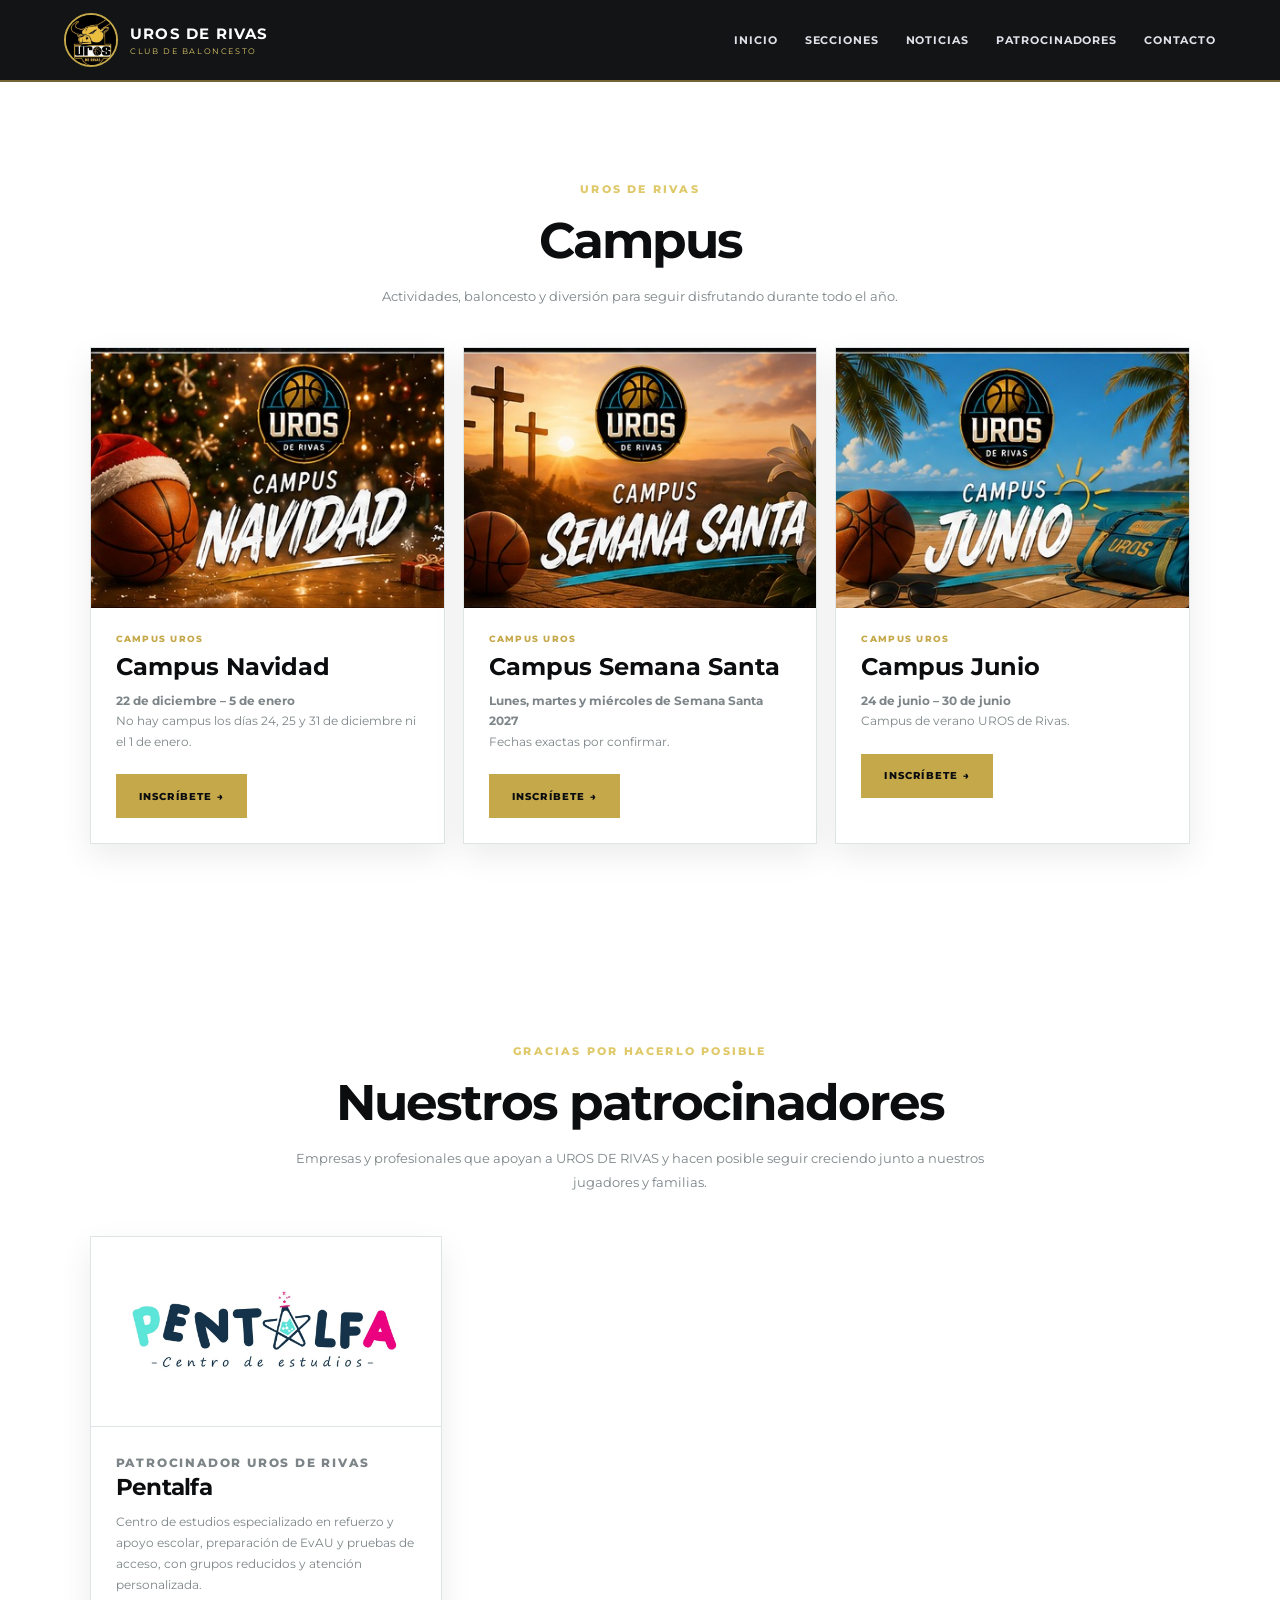
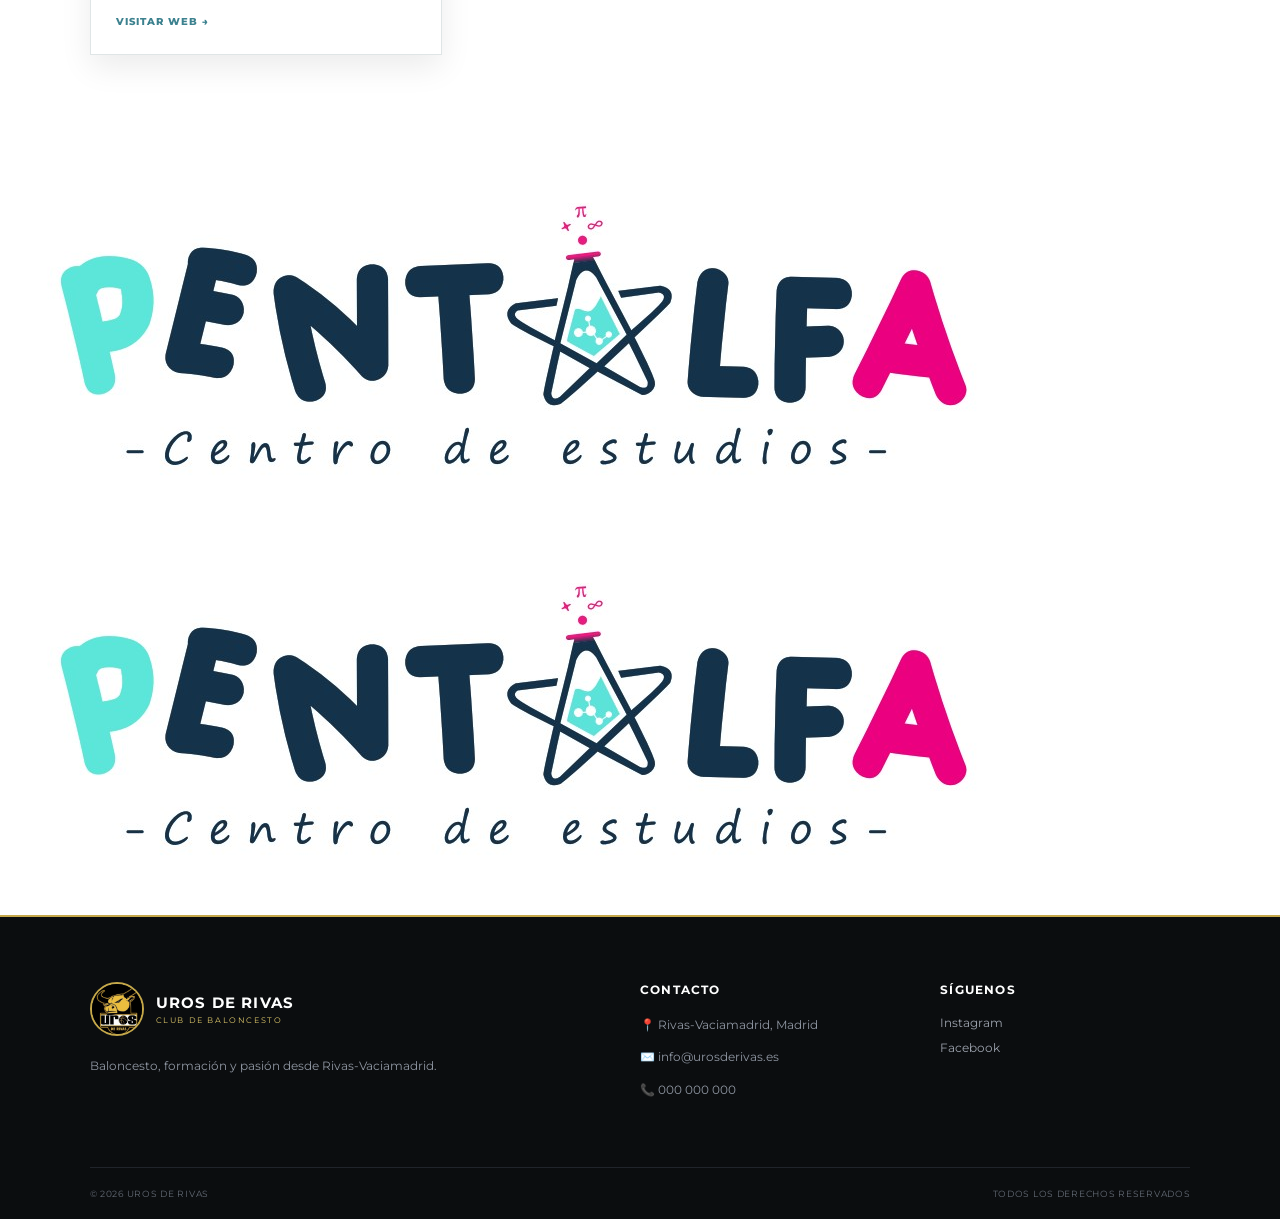
<file: campus.html>
<!DOCTYPE html>
<html lang="es">
<head>
  <meta charset="UTF-8">
  <meta name="viewport" content="width=device-width, initial-scale=1.0">
  <title>Campus | UROS DE RIVAS</title>
  <meta name="description" content="Campus UROS DE RIVAS - Navidad, Semana Santa y Junio">
  <link rel="stylesheet" href="campus.css">
</head>
<body>

<header class="site-header">
  <a class="brand" href="#inicio" aria-label="UROS DE RIVAS - Inicio">
    <img src="img/logo-uros.jpeg" alt="Escudo UROS DE RIVAS">
    <span>
      <strong>UROS DE RIVAS</strong>
      <small>CLUB DE BALONCESTO</small>
    </span>
  </a>

  <button class="menu-toggle" aria-label="Abrir menú" aria-expanded="false">☰</button>

  <nav class="main-nav">
    <a href="#inicio">Inicio</a>
    <a href="#secciones">Secciones</a>
    <a href="#noticias">Noticias</a>
    <a href="#patrocinadores">Patrocinadores</a>
    <a href="#contacto">Contacto</a>
  </nav>
</header>

<main>
<section class="campus-section section" id="campus">
    <div class="section-heading center">
      <p class="eyebrow">UROS DE RIVAS</p>
      <h2>Campus</h2>
      <p class="section-intro">Actividades, baloncesto y diversión para seguir disfrutando durante todo el año.</p>
    </div>

    <div class="campus-grid">
      <article class="campus-card">
        <div class="campus-image"><img src="img/campus-navidad.jpg" alt="Campus Navidad UROS de Rivas"></div>
        <div class="campus-body">
          <p class="campus-tag">CAMPUS UROS</p>
          <h3>Campus Navidad</h3>
          <p><strong>22 de diciembre – 5 de enero</strong><br>No hay campus los días 24, 25 y 31 de diciembre ni el 1 de enero.</p>
          <a class="btn btn-primary campus-btn" href="#" target="_blank" rel="noopener">INSCRÍBETE →</a>
        </div>
      </article>

      <article class="campus-card">
        <div class="campus-image"><img src="img/campus-semana-santa.jpg" alt="Campus Semana Santa UROS de Rivas"></div>
        <div class="campus-body">
          <p class="campus-tag">CAMPUS UROS</p>
          <h3>Campus Semana Santa</h3>
          <p><strong>Lunes, martes y miércoles de Semana Santa 2027</strong><br>Fechas exactas por confirmar.</p>
          <a class="btn btn-primary campus-btn" href="#" target="_blank" rel="noopener">INSCRÍBETE →</a>
        </div>
      </article>

      <article class="campus-card">
        <div class="campus-image"><img src="img/campus-junio.jpg" alt="Campus Junio UROS de Rivas"></div>
        <div class="campus-body">
          <p class="campus-tag">CAMPUS UROS</p>
          <h3>Campus Junio</h3>
          <p><strong>24 de junio – 30 de junio</strong><br>Campus de verano UROS de Rivas.</p>
          <a class="btn btn-primary campus-btn" href="#" target="_blank" rel="noopener">INSCRÍBETE →</a>
        </div>
      </article>
    </div>
  </section>

  <section class="sponsors-section section" id="patrocinadores">
    <div class="section-heading center">
      <p class="eyebrow">GRACIAS POR HACERLO POSIBLE</p>
      <h2>Nuestros patrocinadores</h2>
      <p class="sponsors-intro">Empresas y profesionales que apoyan a UROS DE RIVAS y hacen posible seguir creciendo junto a nuestros jugadores y familias.</p>
    </div>

    <div class="sponsors-grid">
      <a class="sponsor-card" href="https://academiapentalfa.com/" target="_blank" rel="noopener noreferrer" aria-label="Visitar la web de Pentalfa">
        <div class="sponsor-logo-wrap">
          <img class="sponsor-logo" src="img/PENTALFA.jpg" alt="Pentalfa - Centro de estudios">
        </div>
        <div class="sponsor-body">
          <p class="sponsor-tag">Patrocinador UROS DE RIVAS</p>
          <h3>Pentalfa</h3>
          <p>Centro de estudios especializado en refuerzo y apoyo escolar, preparación de EvAU y pruebas de acceso, con grupos reducidos y atención personalizada.</p>
          <span class="sponsor-link">Visitar web →</span>
        </div>
      </a>
    </div>
  </section>
</main>


<section class="sponsor-carousel-footer" aria-label="Patrocinadores">
  <div class="sponsor-carousel-track">
    <a class="sponsor-carousel-item" href="https://academiapentalfa.com/" target="_blank" rel="noopener noreferrer" aria-label="Visitar la web de Pentalfa">
      <img src="img/PENTALFA.jpg" alt="Pentalfa">
    </a>
    <a class="sponsor-carousel-item" href="https://academiapentalfa.com/" target="_blank" rel="noopener noreferrer" aria-label="Visitar la web de Pentalfa">
      <img src="img/PENTALFA.jpg" alt="Pentalfa">
    </a>
  </div>
</section>

<footer id="contacto">
  <div class="footer-main">
    <div>
      <a class="brand footer-brand" href="#inicio">
        <img src="img/logo-uros.jpeg" alt="Escudo UROS DE RIVAS">
        <span>
          <strong>UROS DE RIVAS</strong>
          <small>CLUB DE BALONCESTO</small>
        </span>
      </a>
      <p>Baloncesto, formación y pasión desde Rivas-Vaciamadrid.</p>
    </div>

    <div class="footer-contact">
      <h3>Contacto</h3>
      <p>📍 Rivas-Vaciamadrid, Madrid</p>
      <p>✉️ info@urosderivas.es</p>
      <p>📞 000 000 000</p>
    </div>

    <div>
      <h3>Síguenos</h3>
      <div class="socials">
        <a href="#">Instagram</a>
        <a href="#">Facebook</a>
      </div>
    </div>
  </div>

  <div class="footer-bottom">
    <span>© 2026 UROS DE RIVAS</span>
    <span>Todos los derechos reservados</span>
  </div>
</footer>

<script src="script.js"></script>
</body>
</html>


<script src="script.js"></script>
</body>
</html>
</file>
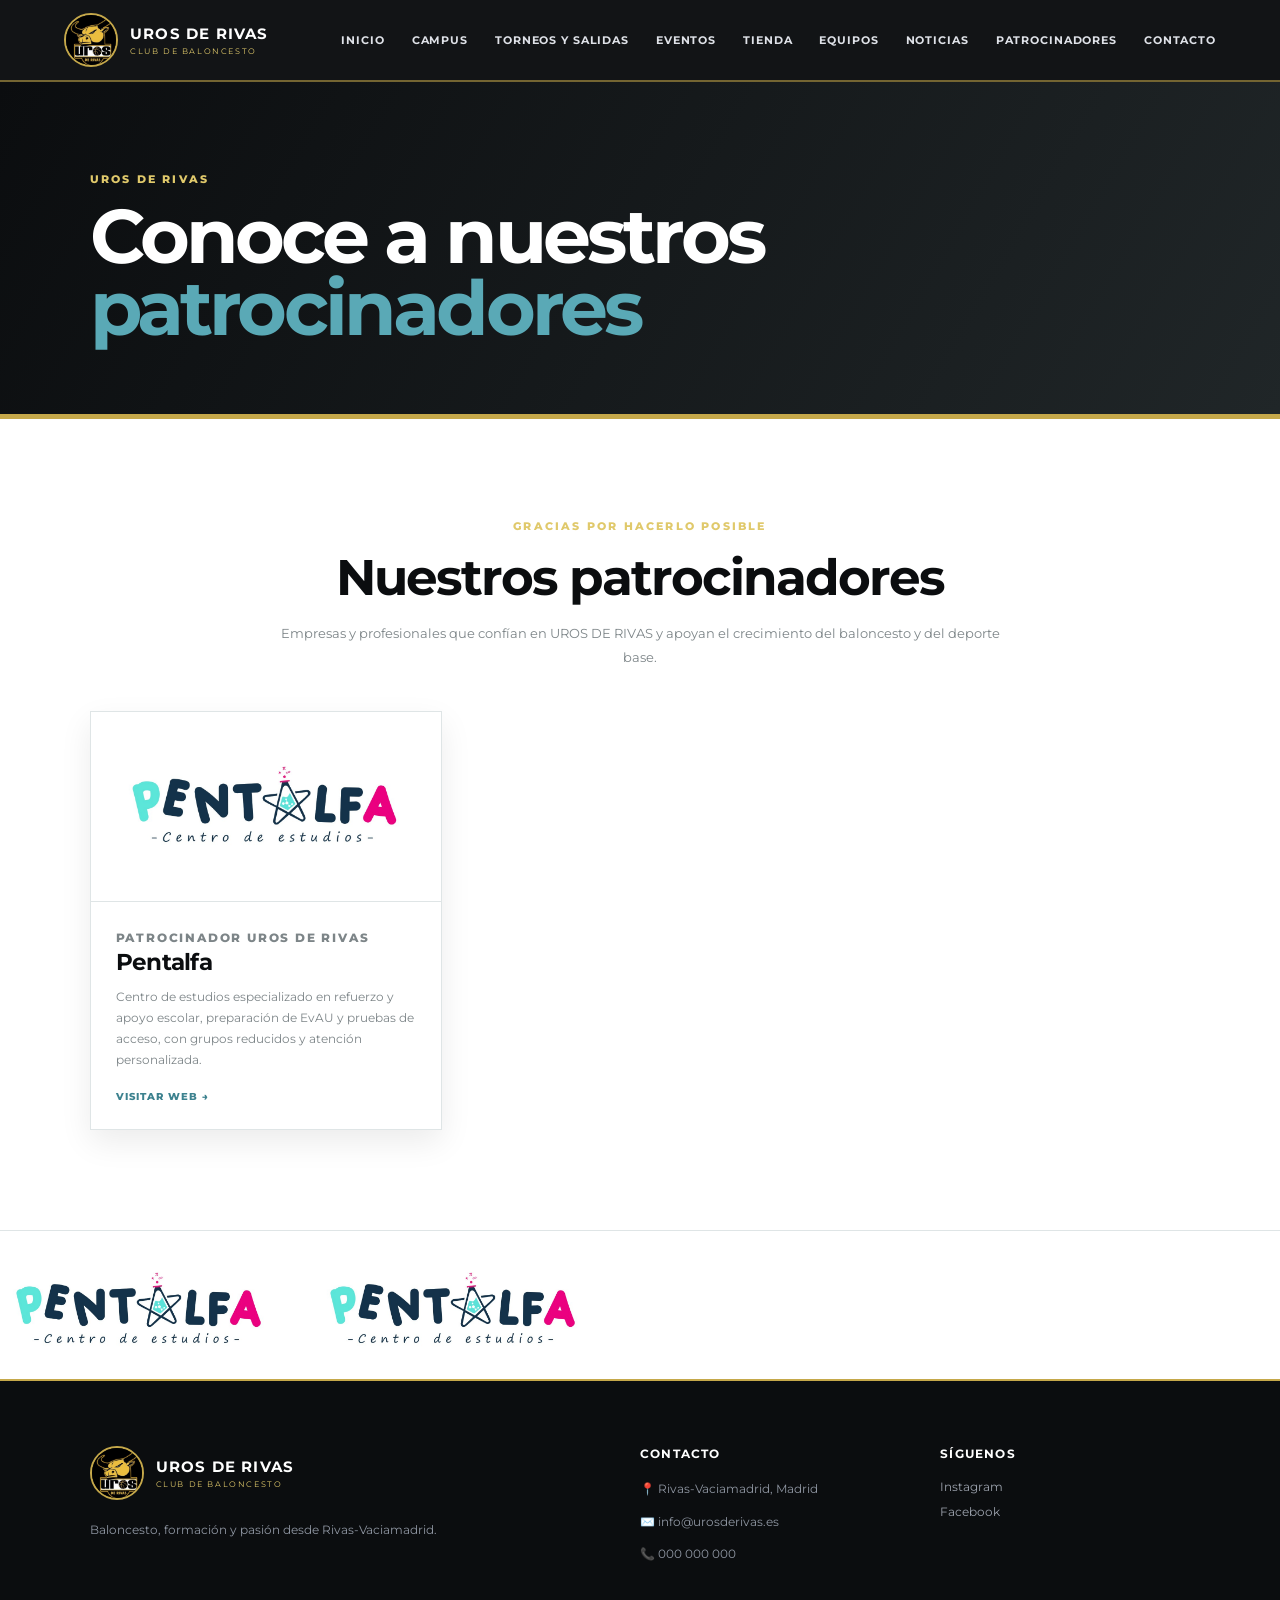
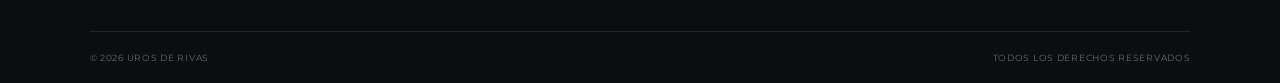
<file: patrocinadores.html>
<!DOCTYPE html>
<html lang="es">
<head>
  <meta charset="UTF-8">
  <meta name="viewport" content="width=device-width, initial-scale=1.0">
  <title>Patrocinadores | UROS DE RIVAS</title>
  <meta name="description" content="Patrocinadores de UROS DE RIVAS - Club de Baloncesto">
  <link rel="stylesheet" href="style.css">
</head>
<body>

<header class="site-header">
  <a class="brand" href="index.html#inicio" aria-label="UROS DE RIVAS - Inicio">
    <img src="img/logo-uros.jpeg" alt="Escudo UROS DE RIVAS">
    <span>
      <strong>UROS DE RIVAS</strong>
      <small>CLUB DE BALONCESTO</small>
    </span>
  </a>

  <button class="menu-toggle" aria-label="Abrir menú" aria-expanded="false">☰</button>

  <nav class="main-nav">
    <a href="index.html#inicio">Inicio</a>
    <a href="campus.html">Campus</a>
    <a href="index.html#torneos">Torneos y salidas</a>
    <a href="index.html#eventos">Eventos</a>
    <a href="index.html#tienda">Tienda</a>
    <a href="index.html#equipos">Equipos</a>
    <a href="index.html#noticias">Noticias</a>
    <a href="patrocinadores.html">Patrocinadores</a>
    <a href="index.html#contacto">Contacto</a>
  </nav>
</header>

<main>
  <section class="sponsors-page-hero">
    <p class="eyebrow">UROS DE RIVAS</p>
    <h1>Conoce a nuestros<br><span>patrocinadores</span></h1>
  </section>

  <section class="sponsors-section section">
    <div class="section-heading center">
      <p class="eyebrow">GRACIAS POR HACERLO POSIBLE</p>
      <h2>Nuestros patrocinadores</h2>
      <p class="sponsors-intro">Empresas y profesionales que confían en UROS DE RIVAS y apoyan el crecimiento del baloncesto y del deporte base.</p>
    </div>

    <div class="sponsors-grid">
      <a class="sponsor-card" href="https://academiapentalfa.com/" target="_blank" rel="noopener noreferrer" aria-label="Visitar la web de Pentalfa">
        <div class="sponsor-logo-wrap">
          <img class="sponsor-logo" src="img/PENTALFA.jpg" alt="Pentalfa - Centro de estudios">
        </div>
        <div class="sponsor-body">
          <p class="sponsor-tag">Patrocinador UROS DE RIVAS</p>
          <h3>Pentalfa</h3>
          <p>Centro de estudios especializado en refuerzo y apoyo escolar, preparación de EvAU y pruebas de acceso, con grupos reducidos y atención personalizada.</p>
          <span class="sponsor-link">Visitar web →</span>
        </div>
      </a>
    </div>
  </section>
</main>


<section class="sponsor-carousel-footer" aria-label="Patrocinadores">
  <div class="sponsor-carousel-track">
    <a class="sponsor-carousel-item" href="https://academiapentalfa.com/" target="_blank" rel="noopener noreferrer" aria-label="Visitar la web de Pentalfa">
      <img src="img/PENTALFA.jpg" alt="Pentalfa">
    </a>
    <a class="sponsor-carousel-item" href="https://academiapentalfa.com/" target="_blank" rel="noopener noreferrer" aria-label="Visitar la web de Pentalfa">
      <img src="img/PENTALFA.jpg" alt="Pentalfa">
    </a>
  </div>
</section>

<footer id="contacto">
  <div class="footer-main">
    <div>
      <a class="brand footer-brand" href="index.html#inicio">
        <img src="img/logo-uros.jpeg" alt="Escudo UROS DE RIVAS">
        <span>
          <strong>UROS DE RIVAS</strong>
          <small>CLUB DE BALONCESTO</small>
        </span>
      </a>
      <p>Baloncesto, formación y pasión desde Rivas-Vaciamadrid.</p>
    </div>

    <div class="footer-contact">
      <h3>Contacto</h3>
      <p>📍 Rivas-Vaciamadrid, Madrid</p>
      <p>✉️ info@urosderivas.es</p>
      <p>📞 000 000 000</p>
    </div>

    <div>
      <h3>Síguenos</h3>
      <div class="socials">
        <a href="#">Instagram</a>
        <a href="#">Facebook</a>
      </div>
    </div>
  </div>

  <div class="footer-bottom">
    <span>© 2026 UROS DE RIVAS</span>
    <span>Todos los derechos reservados</span>
  </div>
</footer>

<script src="script.js"></script>
</body>
</html>
</file>
<file: campus.css>
@import url('https://fonts.googleapis.com/css2?family=Montserrat:wght@400;500;600;700;800;900&display=swap');

:root {
  --black: #0b0d0f;
  --black-2: #1a1d1e;
  --white: #ffffff;
  --gold: #c5a84a;
  --gold-light: #e0c96b;
  --turquoise: #3d828f;
  --turquoise-light: #5aa9b6;
  --gray: #7d8588;
  --light: #f3f5f5;
  --line: #dfe5e6;
}

* { box-sizing: border-box; }
html { scroll-behavior: smooth; }
body {
  margin: 0;
  font-family: 'Montserrat', Arial, sans-serif;
  color: var(--black);
  background: var(--white);
}
a { color: inherit; text-decoration: none; }

.site-header {
  position: sticky;
  top: 0;
  z-index: 20;
  min-height: 82px;
  padding: 0 5vw;
  display: flex;
  align-items: center;
  justify-content: space-between;
  background: rgba(11,13,15,.97);
  color: white;
  border-bottom: 2px solid rgba(197,168,74,.55);
  backdrop-filter: blur(12px);
}

.brand {
  display: flex;
  align-items: center;
  gap: 12px;
}
.brand img {
  width: 54px;
  height: 54px;
  object-fit: cover;
  border-radius: 50%;
  border: 2px solid var(--gold);
  background: var(--black);
}
.brand strong {
  display: block;
  font-size: 15px;
  letter-spacing: .08em;
}
.brand small {
  display: block;
  margin-top: 3px;
  color: var(--gold-light);
  font-size: 8px;
  letter-spacing: .2em;
}

.main-nav {
  display: flex;
  align-items: center;
  gap: 27px;
}
.main-nav a {
  font-size: 11px;
  font-weight: 700;
  letter-spacing: .08em;
  text-transform: uppercase;
  color: #dfe2e8;
  transition: .2s ease;
}
.main-nav a:hover { color: var(--gold-light); }

.menu-toggle {
  display: none;
  border: 0;
  background: none;
  color: white;
  font-size: 26px;
  cursor: pointer;
}

.hero {
  min-height: 650px;
  position: relative;
  overflow: hidden;
  display: flex;
  align-items: center;
  padding: 80px 8vw;
  background:
    radial-gradient(circle at 78% 50%, rgba(61,130,143,.28), transparent 31%),
    linear-gradient(115deg, #050608 0%, #0b0e10 60%, #171c1e 100%);
  color: white;
}
.hero::after {
  content: '';
  position: absolute;
  width: 480px;
  height: 480px;
  right: -150px;
  bottom: -250px;
  border: 1px solid rgba(197,168,74,.35);
  border-radius: 50%;
}
.hero-content { max-width: 760px; position: relative; z-index: 2; }
.eyebrow {
  margin: 0 0 14px;
  color: var(--gold-light);
  font-size: 11px;
  font-weight: 800;
  letter-spacing: .2em;
}
.hero h1 {
  margin: 0;
  font-size: clamp(52px, 8vw, 105px);
  line-height: .9;
  font-weight: 900;
  letter-spacing: -.06em;
}
.hero h1 span { color: var(--turquoise-light); }
.hero-text {
  max-width: 590px;
  margin: 28px 0;
  color: #b9bec8;
  font-size: 16px;
  line-height: 1.8;
}
.btn {
  display: inline-flex;
  align-items: center;
  justify-content: center;
  min-height: 50px;
  padding: 0 23px;
  font-size: 11px;
  font-weight: 800;
  letter-spacing: .12em;
  transition: transform .2s ease, background .2s ease;
}
.btn:hover { transform: translateY(-2px); }
.btn-primary { background: var(--gold); color: var(--black); }
.btn-light { background: white; color: var(--black); }

.hero-logo {
  position: absolute;
  z-index: 1;
  right: 9%;
  top: 50%;
  width: min(34vw, 400px);
  aspect-ratio: 1;
  transform: translateY(-50%);
  display: grid;
  place-items: center;
  opacity: .82;
}
.hero-logo::before {
  content: '';
  position: absolute;
  inset: -18px;
  border: 2px solid rgba(197,168,74,.28);
  border-radius: 50%;
}
.hero-logo img {
  width: 100%;
  height: 100%;
  object-fit: cover;
  border-radius: 50%;
  mix-blend-mode: screen;
}

.section { padding: 100px 7vw; }
.section-heading { margin-bottom: 40px; }
.section-heading h2 {
  margin: 0;
  font-size: clamp(31px, 4vw, 50px);
  letter-spacing: -.04em;
}
.center { text-align: center; }

.card-grid {
  display: grid;
  grid-template-columns: repeat(3, 1fr);
  gap: 14px;
}
.feature-card {
  min-height: 205px;
  padding: 25px;
  display: flex;
  flex-direction: column;
  justify-content: space-between;
  position: relative;
  overflow: hidden;
  color: white;
  background: var(--black);
  transition: transform .25s ease, box-shadow .25s ease;
}
.feature-card:hover {
  transform: translateY(-5px);
  box-shadow: 0 16px 35px rgba(11,13,15,.16);
}
.feature-card::before {
  content: '';
  position: absolute;
  width: 150px;
  height: 150px;
  right: -45px;
  bottom: -70px;
  border: 1px solid rgba(255,255,255,.18);
  border-radius: 50%;
}
.card-campus { background: var(--turquoise); }
.card-torneos { background: var(--black-2); border-top: 4px solid var(--gold); }
.card-eventos { background: var(--black); border-top: 4px solid var(--turquoise); }
.card-tienda { background: var(--gold); color: var(--black); }
.card-equipos { background: #253337; }
.card-contacto { background: var(--black); border-top: 4px solid var(--gold); }

.card-icon { font-size: 28px; }
.feature-card p {
  margin: 0 0 6px;
  color: rgba(255,255,255,.55);
  font-size: 9px;
  font-weight: 800;
  letter-spacing: .15em;
}
.card-tienda p,
.card-tienda span:not(.card-icon) { color: rgba(11,13,15,.65); }
.feature-card h3 {
  margin: 0 0 7px;
  font-size: 22px;
  letter-spacing: -.03em;
}
.feature-card span:not(.card-icon) {
  color: rgba(255,255,255,.68);
  font-size: 10px;
  line-height: 1.5;
}
.feature-card b {
  position: absolute;
  right: 25px;
  bottom: 23px;
  font-size: 23px;
}

.campus-section { background: var(--white); }

.section-intro {
  max-width: 650px;
  margin: 14px auto 0;
  color: var(--gray);
  font-size: 13px;
  line-height: 1.7;
}

.campus-grid {
  display: grid;
  grid-template-columns: repeat(3, 1fr);
  gap: 18px;
}

.campus-card {
  overflow: hidden;
  background: white;
  border: 1px solid var(--line);
  box-shadow: 0 12px 30px rgba(11,13,15,.08);
  transition: transform .25s ease, box-shadow .25s ease;
}

.campus-card:hover {
  transform: translateY(-5px);
  box-shadow: 0 18px 38px rgba(11,13,15,.14);
}

.campus-image {
  height: 260px;
  position: relative;
  overflow: hidden;
  background: var(--black);
}

.campus-image img {
  width: 100%;
  height: 100%;
  display: block;
  object-fit: cover;
}

.campus-body { padding: 25px; }

.campus-tag {
  margin: 0 0 8px;
  color: var(--gold);
  font-size: 9px;
  font-weight: 800;
  letter-spacing: .14em;
}

.campus-body h3 {
  margin: 0 0 10px;
  font-size: 24px;
}

.campus-body > p:not(.campus-tag) {
  margin: 0 0 22px;
  color: var(--gray);
  font-size: 12px;
  line-height: 1.7;
}

.campus-btn {
  min-height: 44px;
  font-size: 10px;
}

.news-section { background: var(--light); }
.news-heading {
  display: flex;
  align-items: end;
  justify-content: space-between;
}
.text-link {
  color: var(--turquoise);
  font-size: 11px;
  font-weight: 800;
  letter-spacing: .08em;
}
.news-grid {
  display: grid;
  grid-template-columns: repeat(3, 1fr);
  gap: 18px;
}
.news-card { background: white; }
.news-image {
  height: 190px;
  display: grid;
  place-items: center;
  color: white;
  font-size: 45px;
  font-weight: 900;
  letter-spacing: -.06em;
}
.image-one { background: linear-gradient(135deg, #080a0e, #3d828f); }
.image-two { background: linear-gradient(135deg, #151922, #c5a84a); }
.image-three { background: linear-gradient(135deg, #3d828f, #07090c); }
.news-body { padding: 24px; }
.news-body time {
  color: var(--gold);
  font-size: 9px;
  font-weight: 800;
  letter-spacing: .12em;
}
.news-body h3 {
  margin: 10px 0;
  font-size: 19px;
  line-height: 1.25;
}
.news-body p {
  margin: 0 0 18px;
  color: var(--gray);
  font-size: 12px;
  line-height: 1.7;
}
.news-body a {
  font-size: 10px;
  font-weight: 800;
  color: var(--turquoise);
}

.cta-section {
  padding: 70px 7vw;
  display: flex;
  align-items: center;
  justify-content: space-between;
  gap: 30px;
  background: linear-gradient(120deg, var(--black), #202628);
  color: white;
  border-top: 5px solid var(--gold);
}
.cta-section .eyebrow { color: var(--gold-light); }
.cta-section h2 {
  margin: 0 0 8px;
  font-size: clamp(30px, 4vw, 50px);
  letter-spacing: -.05em;
}
.cta-section p:last-child { margin: 0; color: rgba(255,255,255,.75); }

.sponsors-section { overflow: hidden; }
.sponsor-marquee {
  overflow: hidden;
  padding: 15px 0;
  mask-image: linear-gradient(to right, transparent, black 10%, black 90%, transparent);
}
.sponsor-track {
  width: max-content;
  display: flex;
  gap: 14px;
  animation: marquee 25s linear infinite;
}
.sponsor {
  min-width: 190px;
  height: 90px;
  display: grid;
  place-items: center;
  padding: 15px;
  border: 1px solid var(--line);
  background: #fafafa;
  color: #858b95;
  font-size: 11px;
  font-weight: 800;
  letter-spacing: .1em;
  box-shadow: inset 0 -3px 0 var(--gold);
}
@keyframes marquee { to { transform: translateX(-50%); } }

footer {
  background: var(--black);
  color: white;
  padding: 65px 7vw 20px;
  border-top: 2px solid var(--gold);
}
.footer-main {
  display: grid;
  grid-template-columns: 2fr 1fr 1fr;
  gap: 50px;
  padding-bottom: 55px;
}
.footer-brand { margin-bottom: 20px; }
.footer-main p {
  color: #8f96a2;
  font-size: 12px;
  line-height: 1.7;
}
.footer-main h3 {
  margin: 0 0 18px;
  font-size: 12px;
  letter-spacing: .1em;
  text-transform: uppercase;
}
.socials { display: flex; flex-direction: column; gap: 10px; }
.socials a { color: #9ca2ad; font-size: 12px; }
.socials a:hover { color: var(--gold-light); }
.footer-bottom {
  display: flex;
  justify-content: space-between;
  padding-top: 20px;
  border-top: 1px solid #20242b;
  color: #646b76;
  font-size: 9px;
  letter-spacing: .08em;
  text-transform: uppercase;
}

@media (max-width: 900px) {
  .main-nav { gap: 14px; }
  .main-nav a { font-size: 9px; }
  .card-grid, .news-grid { grid-template-columns: repeat(2, 1fr); }
  .campus-grid { grid-template-columns: repeat(2, 1fr); }
  .hero { min-height: 580px; }
  .hero-logo { right: -8%; width: 390px; opacity: .28; }
}

@media (max-width: 680px) {
  .site-header { min-height: 70px; }
  .brand img { width: 48px; height: 48px; }
  .menu-toggle { display: block; }
  .main-nav {
    position: absolute;
    left: 0;
    right: 0;
    top: 70px;
    display: none;
    flex-direction: column;
    align-items: stretch;
    gap: 0;
    background: var(--black);
  }
  .main-nav.open { display: flex; }
  .main-nav a { padding: 16px 7vw; border-top: 1px solid #20242b; }
  .hero { padding: 70px 7vw; }
  .hero h1 { font-size: 54px; }
  .hero-logo { right: -25%; width: 330px; opacity: .22; }
  .section { padding: 70px 6vw; }
  .card-grid, .news-grid, .campus-grid { grid-template-columns: 1fr; }
  .feature-card { min-height: 180px; }
  .news-heading, .cta-section { align-items: flex-start; flex-direction: column; }
  .cta-section { padding: 60px 6vw; }
  .footer-main { grid-template-columns: 1fr; gap: 30px; }
  .footer-bottom { flex-direction: column; gap: 8px; }
}

/* ==============================
   PATROCINADORES
   ============================== */
.sponsors-section { background: #fff; overflow: hidden; }
.sponsors-intro { max-width: 720px; margin: 14px auto 0; color: var(--gray); font-size: 13px; line-height: 1.8; }
.sponsors-grid { display: grid; grid-template-columns: repeat(3, minmax(0, 1fr)); gap: 22px; margin-top: 42px; }
.sponsor-card { display: flex; flex-direction: column; background: #fff; border: 1px solid var(--line); box-shadow: 0 12px 30px rgba(11,13,15,.08); transition: transform .25s ease, box-shadow .25s ease, border-color .25s ease; overflow: hidden; }
.sponsor-card:hover { transform: translateY(-6px); box-shadow: 0 20px 42px rgba(11,13,15,.13); border-color: rgba(197,168,74,.75); }
.sponsor-logo-wrap { height: 190px; padding: 24px; display: grid; place-items: center; background: #fff; border-bottom: 1px solid var(--line); }
.sponsor-logo { width: 100%; height: 100%; object-fit: contain; }
.sponsor-body { padding: 25px; }
.sponsor-tag { margin: 0 0 8px; color: var(--gold); font-size: 9px; font-weight: 800; letter-spacing: .15em; text-transform: uppercase; }
.sponsor-body h3 { margin: 0 0 10px; font-size: 23px; letter-spacing: -.03em; }
.sponsor-body p { margin: 0; color: var(--gray); font-size: 12px; line-height: 1.75; }
.sponsor-link { display: inline-flex; align-items: center; gap: 8px; margin-top: 20px; color: var(--turquoise); font-size: 10px; font-weight: 800; letter-spacing: .1em; text-transform: uppercase; }
.sponsor-link:hover { color: var(--gold); }
@media (max-width: 900px) { .sponsors-grid { grid-template-columns: repeat(2, minmax(0, 1fr)); } }
@media (max-width: 680px) { .sponsors-grid { grid-template-columns: 1fr; } .sponsor-logo-wrap { height: 170px; } }
</file>
<file: style.css>
@import url('https://fonts.googleapis.com/css2?family=Montserrat:wght@400;500;600;700;800;900&display=swap');

:root {
  --black: #0b0d0f;
  --black-2: #1a1d1e;
  --white: #ffffff;
  --gold: #c5a84a;
  --gold-light: #e0c96b;
  --turquoise: #3d828f;
  --turquoise-light: #5aa9b6;
  --gray: #7d8588;
  --light: #f3f5f5;
  --line: #dfe5e6;
}

* { box-sizing: border-box; }
html { scroll-behavior: smooth; }
body {
  margin: 0;
  font-family: 'Montserrat', Arial, sans-serif;
  color: var(--black);
  background: var(--white);
}
a { color: inherit; text-decoration: none; }

.site-header {
  position: sticky;
  top: 0;
  z-index: 20;
  min-height: 82px;
  padding: 0 5vw;
  display: flex;
  align-items: center;
  justify-content: space-between;
  background: rgba(11,13,15,.97);
  color: white;
  border-bottom: 2px solid rgba(197,168,74,.55);
  backdrop-filter: blur(12px);
}

.brand {
  display: flex;
  align-items: center;
  gap: 12px;
}
.brand img {
  width: 54px;
  height: 54px;
  object-fit: cover;
  border-radius: 50%;
  border: 2px solid var(--gold);
  background: var(--black);
}
.brand strong {
  display: block;
  font-size: 15px;
  letter-spacing: .08em;
}
.brand small {
  display: block;
  margin-top: 3px;
  color: var(--gold-light);
  font-size: 8px;
  letter-spacing: .2em;
}

.main-nav {
  display: flex;
  align-items: center;
  gap: 27px;
}
.main-nav a {
  font-size: 11px;
  font-weight: 700;
  letter-spacing: .08em;
  text-transform: uppercase;
  color: #dfe2e8;
  transition: .2s ease;
}
.main-nav a:hover { color: var(--gold-light); }

.menu-toggle {
  display: none;
  border: 0;
  background: none;
  color: white;
  font-size: 26px;
  cursor: pointer;
}

.hero {
  min-height: 650px;
  position: relative;
  overflow: hidden;
  display: flex;
  align-items: center;
  padding: 80px 8vw;
  background:
    radial-gradient(circle at 78% 50%, rgba(61,130,143,.28), transparent 31%),
    linear-gradient(115deg, #050608 0%, #0b0e10 60%, #171c1e 100%);
  color: white;
}
.hero::after {
  content: '';
  position: absolute;
  width: 480px;
  height: 480px;
  right: -150px;
  bottom: -250px;
  border: 1px solid rgba(197,168,74,.35);
  border-radius: 50%;
}
.hero-content { max-width: 760px; position: relative; z-index: 2; }
.eyebrow {
  margin: 0 0 14px;
  color: var(--gold-light);
  font-size: 11px;
  font-weight: 800;
  letter-spacing: .2em;
}
.hero h1 {
  margin: 0;
  font-size: clamp(52px, 8vw, 105px);
  line-height: .9;
  font-weight: 900;
  letter-spacing: -.06em;
}
.hero h1 span { color: var(--turquoise-light); }
.hero-text {
  max-width: 590px;
  margin: 28px 0;
  color: #b9bec8;
  font-size: 16px;
  line-height: 1.8;
}
.btn {
  display: inline-flex;
  align-items: center;
  justify-content: center;
  min-height: 50px;
  padding: 0 23px;
  font-size: 11px;
  font-weight: 800;
  letter-spacing: .12em;
  transition: transform .2s ease, background .2s ease;
}
.btn:hover { transform: translateY(-2px); }
.btn-primary { background: var(--gold); color: var(--black); }
.btn-light { background: white; color: var(--black); }

.hero-logo {
  position: absolute;
  z-index: 1;
  right: 9%;
  top: 50%;
  width: min(34vw, 400px);
  aspect-ratio: 1;
  transform: translateY(-50%);
  display: grid;
  place-items: center;
  opacity: .82;
}
.hero-logo::before {
  content: '';
  position: absolute;
  inset: -18px;
  border: 2px solid rgba(197,168,74,.28);
  border-radius: 50%;
}
.hero-logo img {
  width: 100%;
  height: 100%;
  object-fit: cover;
  border-radius: 50%;
  mix-blend-mode: screen;
}

.section { padding: 100px 7vw; }
.section-heading { margin-bottom: 40px; }
.section-heading h2 {
  margin: 0;
  font-size: clamp(31px, 4vw, 50px);
  letter-spacing: -.04em;
}
.center { text-align: center; }

.card-grid {
  display: grid;
  grid-template-columns: repeat(3, 1fr);
  gap: 14px;
}
.feature-card {
  min-height: 205px;
  padding: 25px;
  display: flex;
  flex-direction: column;
  justify-content: space-between;
  position: relative;
  overflow: hidden;
  color: white;
  background: var(--black);
  transition: transform .25s ease, box-shadow .25s ease;
}
.feature-card:hover {
  transform: translateY(-5px);
  box-shadow: 0 16px 35px rgba(11,13,15,.16);
}
.feature-card::before {
  content: '';
  position: absolute;
  width: 150px;
  height: 150px;
  right: -45px;
  bottom: -70px;
  border: 1px solid rgba(255,255,255,.18);
  border-radius: 50%;
}
.card-campus { background: var(--turquoise); }
.card-torneos { background: var(--black-2); border-top: 4px solid var(--gold); }
.card-eventos { background: var(--black); border-top: 4px solid var(--turquoise); }
.card-tienda { background: var(--gold); color: var(--black); }
.card-equipos { background: #253337; }
.card-contacto { background: var(--black); border-top: 4px solid var(--gold); }

.card-icon { font-size: 28px; }
.feature-card p {
  margin: 0 0 6px;
  color: rgba(255,255,255,.55);
  font-size: 9px;
  font-weight: 800;
  letter-spacing: .15em;
}
.card-tienda p,
.card-tienda span:not(.card-icon) { color: rgba(11,13,15,.65); }
.feature-card h3 {
  margin: 0 0 7px;
  font-size: 22px;
  letter-spacing: -.03em;
}
.feature-card span:not(.card-icon) {
  color: rgba(255,255,255,.68);
  font-size: 10px;
  line-height: 1.5;
}
.feature-card b {
  position: absolute;
  right: 25px;
  bottom: 23px;
  font-size: 23px;
}

.news-section { background: var(--light); }
.news-heading {
  display: flex;
  align-items: end;
  justify-content: space-between;
}
.text-link {
  color: var(--turquoise);
  font-size: 11px;
  font-weight: 800;
  letter-spacing: .08em;
}
.news-grid {
  display: grid;
  grid-template-columns: repeat(3, 1fr);
  gap: 18px;
}
.news-card { background: white; }
.news-image {
  height: 190px;
  display: grid;
  place-items: center;
  color: white;
  font-size: 45px;
  font-weight: 900;
  letter-spacing: -.06em;
}
.image-one { background: linear-gradient(135deg, #080a0e, #3d828f); }
.image-two { background: linear-gradient(135deg, #151922, #c5a84a); }
.image-three { background: linear-gradient(135deg, #3d828f, #07090c); }
.news-body { padding: 24px; }
.news-body time {
  color: var(--gold);
  font-size: 9px;
  font-weight: 800;
  letter-spacing: .12em;
}
.news-body h3 {
  margin: 10px 0;
  font-size: 19px;
  line-height: 1.25;
}
.news-body p {
  margin: 0 0 18px;
  color: var(--gray);
  font-size: 12px;
  line-height: 1.7;
}
.news-body a {
  font-size: 10px;
  font-weight: 800;
  color: var(--turquoise);
}

.cta-section {
  padding: 70px 7vw;
  display: flex;
  align-items: center;
  justify-content: space-between;
  gap: 30px;
  background: linear-gradient(120deg, var(--black), #202628);
  color: white;
  border-top: 5px solid var(--gold);
}
.cta-section .eyebrow { color: var(--gold-light); }
.cta-section h2 {
  margin: 0 0 8px;
  font-size: clamp(30px, 4vw, 50px);
  letter-spacing: -.05em;
}
.cta-section p:last-child { margin: 0; color: rgba(255,255,255,.75); }

.sponsor-carousel-footer {
  background: #fff;
  padding: 28px 0;
  overflow: hidden;
  border-top: 1px solid var(--line);
}
.sponsor-carousel-track {
  width: max-content;
  display: flex;
  align-items: center;
  gap: 34px;
  animation: sponsorCarousel 24s linear infinite;
}
.sponsor-carousel-item {
  width: 280px;
  height: 92px;
  flex: 0 0 280px;
  display: grid;
  place-items: center;
}
.sponsor-carousel-item img {
  display: block;
  width: 100%;
  height: 100%;
  object-fit: contain;
}
.sponsor-carousel-item:hover img {
  transform: scale(1.03);
}
@keyframes sponsorCarousel {
  from { transform: translateX(0); }
  to { transform: translateX(-50%); }
}

footer {
  background: var(--black);
  color: white;
  padding: 65px 7vw 20px;
  border-top: 2px solid var(--gold);
}
.footer-main {
  display: grid;
  grid-template-columns: 2fr 1fr 1fr;
  gap: 50px;
  padding-bottom: 55px;
}
.footer-brand { margin-bottom: 20px; }
.footer-main p {
  color: #8f96a2;
  font-size: 12px;
  line-height: 1.7;
}
.footer-main h3 {
  margin: 0 0 18px;
  font-size: 12px;
  letter-spacing: .1em;
  text-transform: uppercase;
}
.socials { display: flex; flex-direction: column; gap: 10px; }
.socials a { color: #9ca2ad; font-size: 12px; }
.socials a:hover { color: var(--gold-light); }
.footer-bottom {
  display: flex;
  justify-content: space-between;
  padding-top: 20px;
  border-top: 1px solid #20242b;
  color: #646b76;
  font-size: 9px;
  letter-spacing: .08em;
  text-transform: uppercase;
}

@media (max-width: 900px) {
  .main-nav { gap: 14px; }
  .main-nav a { font-size: 9px; }
  .card-grid, .news-grid { grid-template-columns: repeat(2, 1fr); }
  .hero { min-height: 580px; }
  .hero-logo { right: -8%; width: 390px; opacity: .28; }
}

@media (max-width: 680px) {
  .site-header { min-height: 70px; }
  .brand img { width: 48px; height: 48px; }
  .menu-toggle { display: block; }
  .main-nav {
    position: absolute;
    left: 0;
    right: 0;
    top: 70px;
    display: none;
    flex-direction: column;
    align-items: stretch;
    gap: 0;
    background: var(--black);
  }
  .main-nav.open { display: flex; }
  .main-nav a { padding: 16px 7vw; border-top: 1px solid #20242b; }
  .hero { padding: 70px 7vw; }
  .hero h1 { font-size: 54px; }
  .hero-logo { right: -25%; width: 330px; opacity: .22; }
  .section { padding: 70px 6vw; }
  .card-grid, .news-grid { grid-template-columns: 1fr; }
  .feature-card { min-height: 180px; }
  .news-heading, .cta-section { align-items: flex-start; flex-direction: column; }
  .cta-section { padding: 60px 6vw; }
  .footer-main { grid-template-columns: 1fr; gap: 30px; }
  .footer-bottom { flex-direction: column; gap: 8px; }
}

/* ==============================
   PATROCINADORES
   ============================== */
.sponsors-section {
  background: #fff;
  overflow: hidden;
}

.sponsors-intro {
  max-width: 720px;
  margin: 14px auto 0;
  color: var(--gray);
  font-size: 13px;
  line-height: 1.8;
}

.sponsors-grid {
  display: grid;
  grid-template-columns: repeat(3, minmax(0, 1fr));
  gap: 22px;
  margin-top: 42px;
}

.sponsor-card {
  display: flex;
  flex-direction: column;
  background: #fff;
  border: 1px solid var(--line);
  box-shadow: 0 12px 30px rgba(11,13,15,.08);
  transition: transform .25s ease, box-shadow .25s ease, border-color .25s ease;
  overflow: hidden;
}

.sponsor-card:hover {
  transform: translateY(-6px);
  box-shadow: 0 20px 42px rgba(11,13,15,.13);
  border-color: rgba(197,168,74,.75);
}

.sponsor-logo-wrap {
  height: 190px;
  padding: 24px;
  display: grid;
  place-items: center;
  background: #fff;
  border-bottom: 1px solid var(--line);
}

.sponsor-logo {
  width: 100%;
  height: 100%;
  object-fit: contain;
}

.sponsor-body {
  padding: 25px;
}

.sponsor-tag {
  margin: 0 0 8px;
  color: var(--gold);
  font-size: 9px;
  font-weight: 800;
  letter-spacing: .15em;
  text-transform: uppercase;
}

.sponsor-body h3 {
  margin: 0 0 10px;
  font-size: 23px;
  letter-spacing: -.03em;
}

.sponsor-body p {
  margin: 0;
  color: var(--gray);
  font-size: 12px;
  line-height: 1.75;
}

.sponsor-link {
  display: inline-flex;
  align-items: center;
  gap: 8px;
  margin-top: 20px;
  color: var(--turquoise);
  font-size: 10px;
  font-weight: 800;
  letter-spacing: .1em;
  text-transform: uppercase;
}

.sponsor-link:hover { color: var(--gold); }

.sponsors-page-hero {
  padding: 90px 7vw 70px;
  background: linear-gradient(120deg, var(--black), #202628);
  color: #fff;
  border-bottom: 5px solid var(--gold);
}

.sponsors-page-hero h1 {
  margin: 0;
  font-size: clamp(42px, 6vw, 76px);
  line-height: .95;
  letter-spacing: -.05em;
}

.sponsors-page-hero h1 span { color: var(--turquoise-light); }

@media (max-width: 900px) {
  .sponsors-grid { grid-template-columns: repeat(2, minmax(0, 1fr)); }
}

@media (max-width: 680px) {
  .sponsors-grid { grid-template-columns: 1fr; }
  .sponsor-logo-wrap { height: 170px; }
}
</file>
